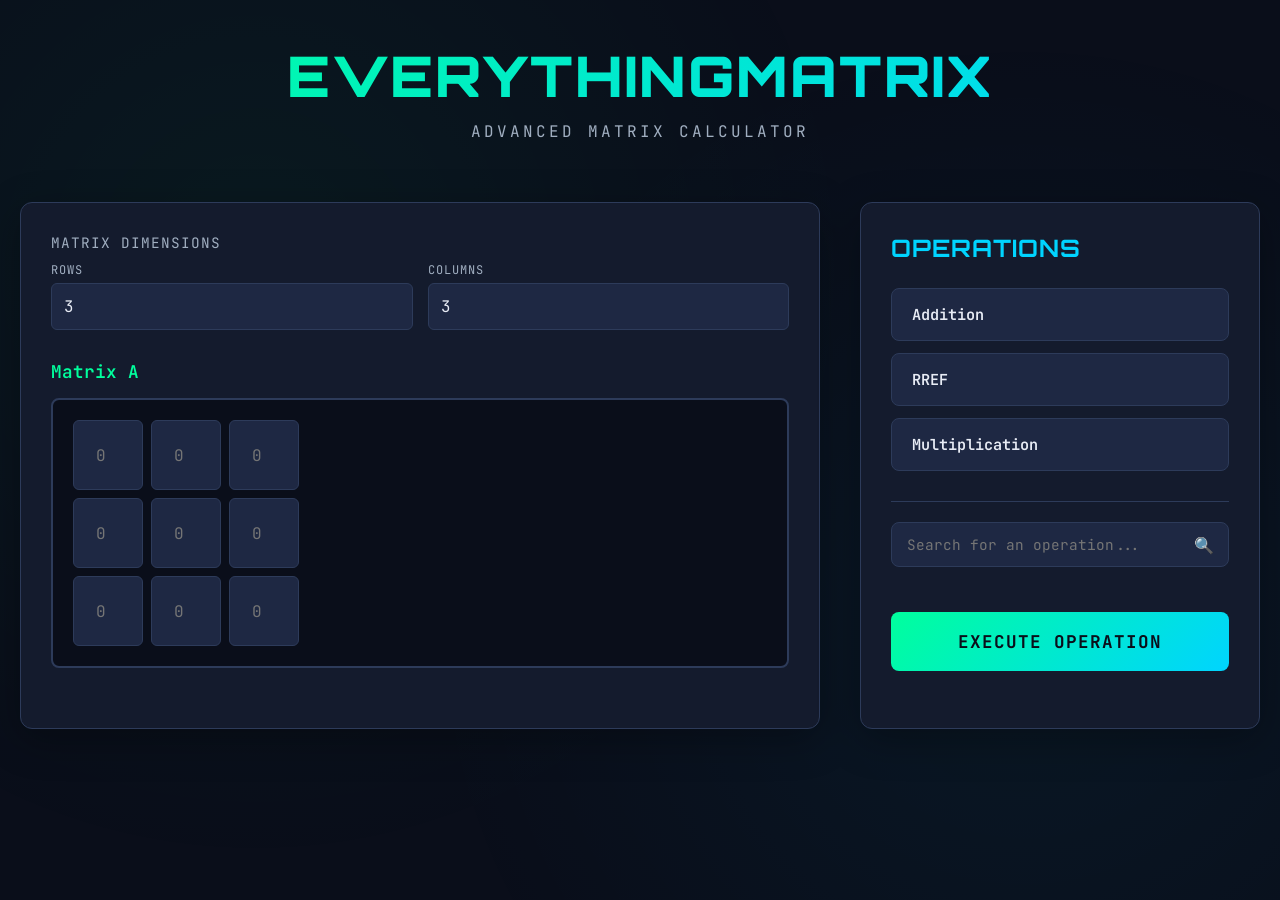
<file: index.html>
<!DOCTYPE html>
<html lang="en">
<head>
  <meta charset="UTF-8" />
  <meta name="viewport" content="width=device-width, initial-scale=1.0" />
  <title>EverythingMatrix</title>

  <link href="https://fonts.googleapis.com/css2?family=JetBrains+Mono:wght@400;600;700&family=Orbitron:wght@700;900&display=swap" rel="stylesheet">
  <link rel="stylesheet" href="src/styles/main.css" />
</head>

<body>
  <div class="container">
    <header>
      <h1>EverythingMatrix</h1>
      <p class="subtitle">Advanced Matrix Calculator</p>
    </header>

    <div class="main-content">
      <div class="matrix-section">
        <div class="size-selector">
          <label>Matrix Dimensions</label>
          <div class="size-inputs">
            <div class="size-input-group">
              <label>Rows</label>
              <input type="number" id="rows" min="1" max="10" value="3" />
            </div>
            <div class="size-input-group">
              <label>Columns</label>
              <input type="number" id="cols" min="1" max="10" value="3" />
            </div>
          </div>
        </div>

        <div class="matrix-container">
          <div class="matrix-label">Matrix A</div>
          <div class="matrix-grid" id="matrixA"></div>
        </div>

        <div class="scalar-input-section" id="scalarSection">
          <label for="scalarValue">Scalar Value</label>
          <input type="number" id="scalarValue" step="0.01" value="1" />
        </div>

        <div class="matrix-b-container" id="matrixBContainer">
          <div class="matrix-label">Matrix B</div>
          <div class="matrix-grid" id="matrixB"></div>
        </div>

        <div class="result-section" id="resultSection">
          <h3>Result</h3>
          <div id="resultContent"></div>
        </div>
      </div>

      <div class="operations-panel">
        <h2>Operations</h2>

        <div class="quick-ops">
          <button class="op-button" data-op="addition">Addition</button>
          <button class="op-button" data-op="rref">RREF</button>
          <button class="op-button" data-op="multiplication">Multiplication</button>
        </div>

        <div class="search-section">
          <div class="search-box">
            <input type="text" class="search-input" id="searchInput" placeholder="Search for an operation..." />
            <span class="search-icon">🔍</span>
          </div>
          <div class="operation-list" id="operationList"></div>
        </div>

        <button class="execute-button" id="executeButton">Execute Operation</button>
      </div>
    </div>
  </div>

  <script type="module" src="src/js/main.js"></script>
</body>
</html>
</file>
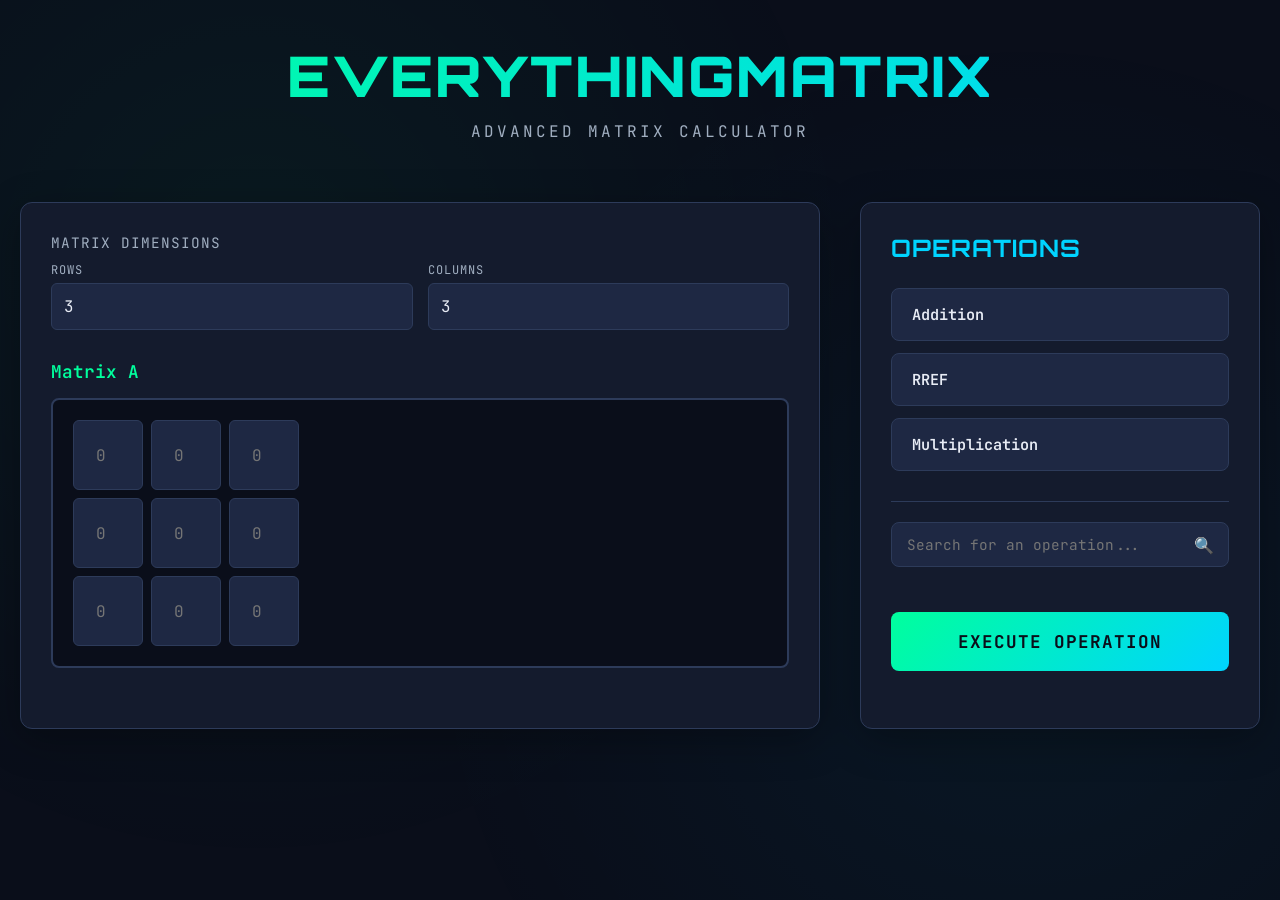
<file: public/index.html>
<!DOCTYPE html>
<html lang="en">
<head>
  <meta charset="UTF-8" />
  <meta name="viewport" content="width=device-width, initial-scale=1.0" />
  <title>EverythingMatrix</title>

  <link href="https://fonts.googleapis.com/css2?family=JetBrains+Mono:wght@400;600;700&family=Orbitron:wght@700;900&display=swap" rel="stylesheet">
  <link rel="stylesheet" href="../src/styles/main.css" />
</head>

<body>
  <div class="container">
    <header>
      <h1>EverythingMatrix</h1>
      <p class="subtitle">Advanced Matrix Calculator</p>
    </header>

    <div class="main-content">
      <div class="matrix-section">
        <div class="size-selector">
          <label>Matrix Dimensions</label>
          <div class="size-inputs">
            <div class="size-input-group">
              <label>Rows</label>
              <input type="number" id="rows" min="1" max="10" value="3" />
            </div>
            <div class="size-input-group">
              <label>Columns</label>
              <input type="number" id="cols" min="1" max="10" value="3" />
            </div>
          </div>
        </div>

        <div class="matrix-container">
          <div class="matrix-label">Matrix A</div>
          <div class="matrix-grid" id="matrixA"></div>
        </div>

        <div class="scalar-input-section" id="scalarSection">
          <label for="scalarValue">Scalar Value</label>
          <input type="number" id="scalarValue" step="0.01" value="1" />
        </div>

        <div class="matrix-b-container" id="matrixBContainer">
          <div class="matrix-label">Matrix B</div>
          <div class="matrix-grid" id="matrixB"></div>
        </div>

        <div class="result-section" id="resultSection">
          <h3>Result</h3>
          <div id="resultContent"></div>
        </div>
      </div>

      <div class="operations-panel">
        <h2>Operations</h2>

        <div class="quick-ops">
          <button class="op-button" data-op="addition">Addition</button>
          <button class="op-button" data-op="rref">RREF</button>
          <button class="op-button" data-op="multiplication">Multiplication</button>
        </div>

        <div class="search-section">
          <div class="search-box">
            <input type="text" class="search-input" id="searchInput" placeholder="Search for an operation..." />
            <span class="search-icon">🔍</span>
          </div>
          <div class="operation-list" id="operationList"></div>
        </div>

        <button class="execute-button" id="executeButton">Execute Operation</button>
      </div>
    </div>
  </div>

  <script type="module" src="../src/js/main.js"></script>
</body>
</html>
</file>
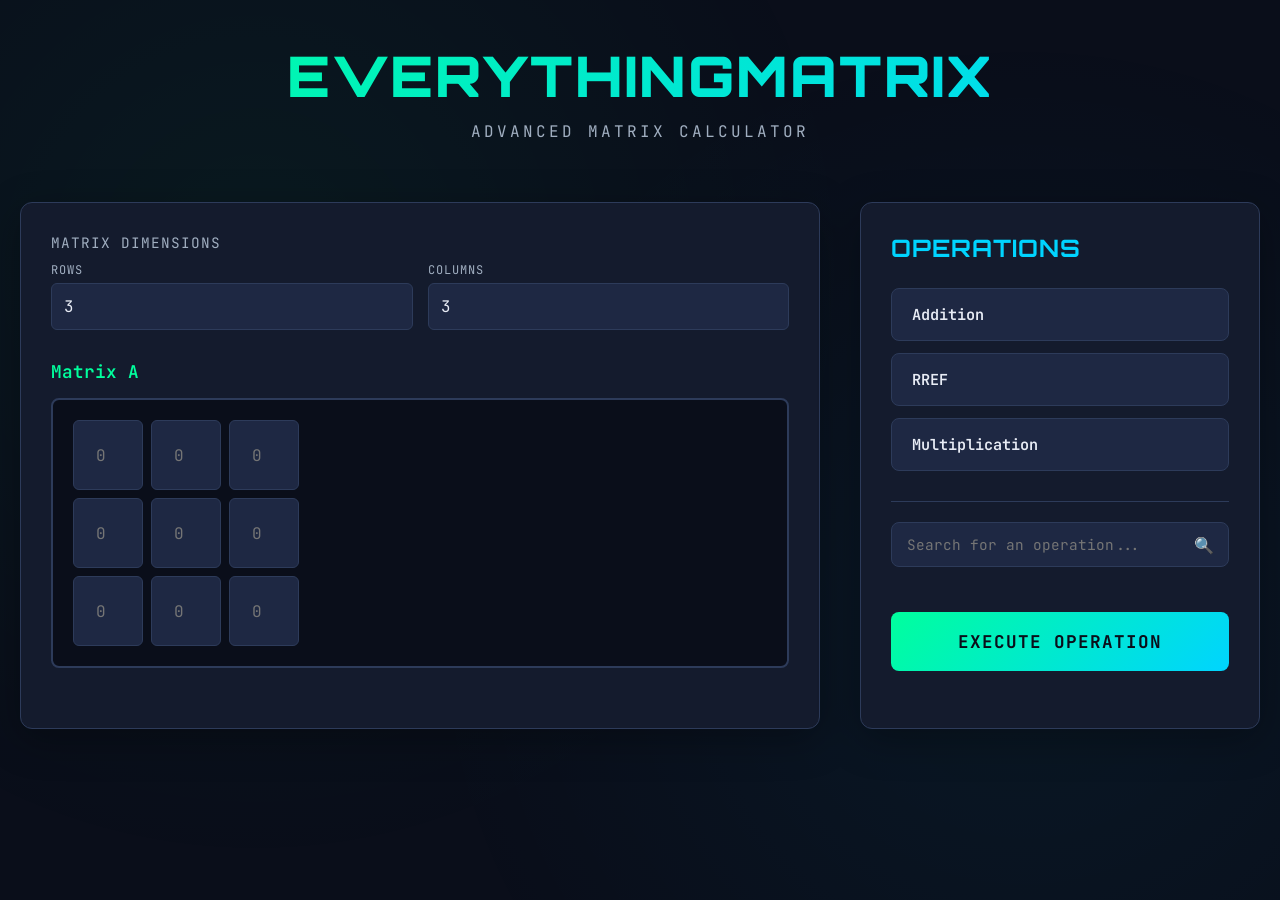
<file: EverythingMatrix.html>
<!DOCTYPE html>
<html lang="en">
<head>
    <meta charset="UTF-8">
    <meta name="viewport" content="width=device-width, initial-scale=1.0">
    <title>EverythingMatrix</title>
    <link href="https://fonts.googleapis.com/css2?family=JetBrains+Mono:wght@400;600;700&family=Orbitron:wght@700;900&display=swap" rel="stylesheet">
    <style>
        :root {
            --bg-primary: #0a0e1a;
            --bg-secondary: #141b2d;
            --bg-tertiary: #1e2843;
            --accent-primary: #00ff9d;
            --accent-secondary: #00d4ff;
            --text-primary: #e8ecf5;
            --text-secondary: #a0aec0;
            --border-color: #2d3b5a;
            --hover-bg: #253152;
            --error: #ff4757;
            --success: #00ff9d;
        }

        * {
            margin: 0;
            padding: 0;
            box-sizing: border-box;
        }

        body {
            font-family: 'JetBrains Mono', monospace;
            background: var(--bg-primary);
            color: var(--text-primary);
            min-height: 100vh;
            overflow-x: hidden;
        }

        /* Animated background */
        body::before {
            content: '';
            position: fixed;
            top: 0;
            left: 0;
            width: 100%;
            height: 100%;
            background: 
                radial-gradient(circle at 20% 30%, rgba(0, 255, 157, 0.05) 0%, transparent 50%),
                radial-gradient(circle at 80% 70%, rgba(0, 212, 255, 0.05) 0%, transparent 50%);
            pointer-events: none;
            z-index: 0;
        }

        .container {
            position: relative;
            z-index: 1;
            max-width: 1400px;
            margin: 0 auto;
            padding: 40px 20px;
        }

        header {
            text-align: center;
            margin-bottom: 60px;
            animation: slideDown 0.8s ease-out;
        }

        @keyframes slideDown {
            from {
                opacity: 0;
                transform: translateY(-30px);
            }
            to {
                opacity: 1;
                transform: translateY(0);
            }
        }

        h1 {
            font-family: 'Orbitron', sans-serif;
            font-size: 3.5rem;
            font-weight: 900;
            background: linear-gradient(135deg, var(--accent-primary), var(--accent-secondary));
            -webkit-background-clip: text;
            -webkit-text-fill-color: transparent;
            background-clip: text;
            margin-bottom: 10px;
            letter-spacing: 2px;
            text-transform: uppercase;
        }

        .subtitle {
            color: var(--text-secondary);
            font-size: 1rem;
            letter-spacing: 3px;
            text-transform: uppercase;
        }

        .main-content {
            display: grid;
            grid-template-columns: 1fr 400px;
            gap: 40px;
            animation: fadeIn 1s ease-out 0.3s both;
        }

        @keyframes fadeIn {
            from {
                opacity: 0;
                transform: translateY(20px);
            }
            to {
                opacity: 1;
                transform: translateY(0);
            }
        }

        .matrix-section {
            background: var(--bg-secondary);
            border: 1px solid var(--border-color);
            border-radius: 12px;
            padding: 30px;
            box-shadow: 0 10px 40px rgba(0, 0, 0, 0.3);
        }

        .size-selector {
            margin-bottom: 30px;
        }

        .size-selector label {
            display: block;
            margin-bottom: 10px;
            color: var(--text-secondary);
            font-size: 0.9rem;
            text-transform: uppercase;
            letter-spacing: 1px;
        }

        .size-inputs {
            display: flex;
            gap: 15px;
            align-items: center;
        }

        .size-input-group {
            flex: 1;
        }

        .size-input-group label {
            display: block;
            margin-bottom: 5px;
            font-size: 0.75rem;
        }

        input[type="number"] {
            width: 100%;
            padding: 12px;
            background: var(--bg-tertiary);
            border: 1px solid var(--border-color);
            border-radius: 6px;
            color: var(--text-primary);
            font-family: 'JetBrains Mono', monospace;
            font-size: 1rem;
            transition: all 0.3s ease;
        }

        input[type="number"]:focus {
            outline: none;
            border-color: var(--accent-primary);
            box-shadow: 0 0 0 3px rgba(0, 255, 157, 0.1);
        }

        .matrix-container {
            margin-bottom: 30px;
        }

        .matrix-label {
            margin-bottom: 15px;
            font-size: 1.1rem;
            font-weight: 600;
            color: var(--accent-primary);
        }

        .matrix-grid {
            display: grid;
            gap: 8px;
            padding: 20px;
            background: var(--bg-primary);
            border-radius: 8px;
            border: 2px solid var(--border-color);
            max-width: 100%;
            overflow-x: auto;
        }

        .matrix-input {
            width: 70px;
            height: 70px;
            padding: 10px;
            background: var(--bg-secondary);
            border: 1px solid var(--border-color);
            border-radius: 4px;
            color: var(--text-primary);
            font-family: 'JetBrains Mono', monospace;
            font-size: 1rem;
            text-align: center;
            transition: all 0.2s ease;
        }

        .matrix-input:focus {
            outline: none;
            border-color: var(--accent-secondary);
            background: var(--bg-tertiary);
            transform: scale(1.05);
        }

        .operations-panel {
            background: var(--bg-secondary);
            border: 1px solid var(--border-color);
            border-radius: 12px;
            padding: 30px;
            box-shadow: 0 10px 40px rgba(0, 0, 0, 0.3);
            position: sticky;
            top: 20px;
            max-height: calc(100vh - 40px);
            overflow-y: auto;
        }

        .operations-panel h2 {
            font-family: 'Orbitron', sans-serif;
            font-size: 1.5rem;
            margin-bottom: 25px;
            color: var(--accent-secondary);
            text-transform: uppercase;
            letter-spacing: 1px;
        }

        .quick-ops {
            display: grid;
            gap: 12px;
            margin-bottom: 30px;
        }

        .op-button {
            padding: 15px 20px;
            background: var(--bg-tertiary);
            border: 1px solid var(--border-color);
            border-radius: 8px;
            color: var(--text-primary);
            font-family: 'JetBrains Mono', monospace;
            font-size: 0.95rem;
            font-weight: 600;
            cursor: pointer;
            transition: all 0.3s ease;
            text-align: left;
            position: relative;
            overflow: hidden;
        }

        .op-button::before {
            content: '';
            position: absolute;
            top: 0;
            left: -100%;
            width: 100%;
            height: 100%;
            background: linear-gradient(90deg, transparent, rgba(0, 255, 157, 0.1), transparent);
            transition: left 0.5s ease;
        }

        .op-button:hover::before {
            left: 100%;
        }

        .op-button:hover {
            background: var(--hover-bg);
            border-color: var(--accent-primary);
            transform: translateX(5px);
        }

        .op-button.active {
            background: linear-gradient(135deg, rgba(0, 255, 157, 0.2), rgba(0, 212, 255, 0.2));
            border-color: var(--accent-primary);
        }

        .search-section {
            margin-top: 20px;
            padding-top: 20px;
            border-top: 1px solid var(--border-color);
        }

        .search-box {
            position: relative;
            margin-bottom: 15px;
        }

        .search-input {
            width: 100%;
            padding: 12px 40px 12px 15px;
            background: var(--bg-tertiary);
            border: 1px solid var(--border-color);
            border-radius: 8px;
            color: var(--text-primary);
            font-family: 'JetBrains Mono', monospace;
            font-size: 0.9rem;
            transition: all 0.3s ease;
        }

        .search-input:focus {
            outline: none;
            border-color: var(--accent-secondary);
            box-shadow: 0 0 0 3px rgba(0, 212, 255, 0.1);
        }

        .search-icon {
            position: absolute;
            right: 15px;
            top: 50%;
            transform: translateY(-50%);
            color: var(--text-secondary);
            pointer-events: none;
        }

        .operation-list {
            max-height: 300px;
            overflow-y: auto;
            display: none;
        }

        .operation-list.show {
            display: block;
        }

        .operation-item {
            padding: 10px 15px;
            cursor: pointer;
            border-radius: 6px;
            margin-bottom: 5px;
            font-size: 0.85rem;
            transition: all 0.2s ease;
            border: 1px solid transparent;
        }

        .operation-item:hover {
            background: var(--hover-bg);
            border-color: var(--border-color);
        }

        .execute-button {
            width: 100%;
            padding: 18px;
            background: linear-gradient(135deg, var(--accent-primary), var(--accent-secondary));
            border: none;
            border-radius: 8px;
            color: var(--bg-primary);
            font-family: 'JetBrains Mono', monospace;
            font-size: 1.1rem;
            font-weight: 700;
            cursor: pointer;
            margin-top: 30px;
            transition: all 0.3s ease;
            text-transform: uppercase;
            letter-spacing: 1px;
        }

        .execute-button:hover {
            transform: translateY(-2px);
            box-shadow: 0 10px 30px rgba(0, 255, 157, 0.3);
        }

        .execute-button:active {
            transform: translateY(0);
        }

        .result-section {
            margin-top: 40px;
            padding: 30px;
            background: var(--bg-secondary);
            border: 1px solid var(--border-color);
            border-radius: 12px;
            display: none;
            animation: slideUp 0.5s ease-out;
        }

        @keyframes slideUp {
            from {
                opacity: 0;
                transform: translateY(20px);
            }
            to {
                opacity: 1;
                transform: translateY(0);
            }
        }

        .result-section.show {
            display: block;
        }

        .result-section h3 {
            color: var(--accent-primary);
            margin-bottom: 20px;
            font-family: 'Orbitron', sans-serif;
        }

        .scalar-input-section {
            margin-top: 20px;
            padding: 20px;
            background: var(--bg-primary);
            border-radius: 8px;
            border: 1px solid var(--border-color);
            display: none;
        }

        .scalar-input-section.show {
            display: block;
        }

        .scalar-input-section label {
            display: block;
            margin-bottom: 10px;
            color: var(--text-secondary);
        }

        /* Scrollbar styling */
        ::-webkit-scrollbar {
            width: 8px;
            height: 8px;
        }

        ::-webkit-scrollbar-track {
            background: var(--bg-primary);
        }

        ::-webkit-scrollbar-thumb {
            background: var(--border-color);
            border-radius: 4px;
        }

        ::-webkit-scrollbar-thumb:hover {
            background: var(--accent-primary);
        }

        @media (max-width: 1024px) {
            .main-content {
                grid-template-columns: 1fr;
            }

            .operations-panel {
                position: static;
                max-height: none;
            }

            h1 {
                font-size: 2.5rem;
            }
        }

        .matrix-b-container {
            display: none;
            margin-top: 30px;
            padding-top: 30px;
            border-top: 2px solid var(--border-color);
        }

        .matrix-b-container.show {
            display: block;
        }

        .error-message {
            padding: 15px;
            background: rgba(255, 71, 87, 0.1);
            border: 1px solid var(--error);
            border-radius: 8px;
            color: var(--error);
            margin-top: 15px;
        }
    </style>
</head>
<body>
    <div class="container">
        <header>
            <h1>EverythingMatrix</h1>
            <p class="subtitle">Advanced Matrix Calculator</p>
        </header>

        <div class="main-content">
            <div class="matrix-section">
                <div class="size-selector">
                    <label>Matrix Dimensions</label>
                    <div class="size-inputs">
                        <div class="size-input-group">
                            <label>Rows</label>
                            <input type="number" id="rows" min="1" max="10" value="3">
                        </div>
                        <div class="size-input-group">
                            <label>Columns</label>
                            <input type="number" id="cols" min="1" max="10" value="3">
                        </div>
                    </div>
                </div>

                <div class="matrix-container">
                    <div class="matrix-label">Matrix A</div>
                    <div class="matrix-grid" id="matrixA"></div>
                </div>

                <div class="scalar-input-section" id="scalarSection">
                    <label for="scalarValue">Scalar Value</label>
                    <input type="number" id="scalarValue" step="0.01" value="1">
                </div>

                <div class="matrix-b-container" id="matrixBContainer">
                    <div class="matrix-label">Matrix B</div>
                    <div class="matrix-grid" id="matrixB"></div>
                </div>

                <div class="result-section" id="resultSection">
                    <h3>Result</h3>
                    <div id="resultContent"></div>
                </div>
            </div>

            <div class="operations-panel">
                <h2>Operations</h2>
                <div class="quick-ops">
                    <button class="op-button" data-op="addition">Addition</button>
                    <button class="op-button" data-op="rref">RREF</button>
                    <button class="op-button" data-op="multiplication">Multiplication</button>
                </div>

                <div class="search-section">
                    <div class="search-box">
                        <input type="text" class="search-input" id="searchInput" placeholder="Search for an operation...">
                        <span class="search-icon">🔍</span>
                    </div>
                    <div class="operation-list" id="operationList"></div>
                </div>

                <button class="execute-button" id="executeButton">Execute Operation</button>
            </div>
        </div>
    </div>

    <script>
        // All matrix operations
        const allOperations = [
            { name: 'Addition', id: 'addition', needsSecondMatrix: true },
            { name: 'Subtraction', id: 'subtraction', needsSecondMatrix: true },
            { name: 'Scalar Multiplication', id: 'scalar_mult', needsScalar: true },
            { name: 'Matrix Multiplication', id: 'multiplication', needsSecondMatrix: true },
            { name: 'Element-wise (Hadamard) Multiplication', id: 'hadamard', needsSecondMatrix: true },
            { name: 'Matrix Powers', id: 'matrix_power', needsScalar: true },
            { name: 'Element-wise Powers', id: 'element_power', needsScalar: true },
            { name: 'Transpose', id: 'transpose' },
            { name: 'Conjugate Transpose', id: 'conjugate_transpose' },
            { name: 'Row Echelon Form', id: 'ref' },
            { name: 'Reduced Row Echelon Form (RREF)', id: 'rref' },
            { name: 'Matrix Inverse', id: 'inverse' },
            { name: 'Determinant', id: 'determinant' },
            { name: 'Trace', id: 'trace' },
            { name: 'Rank', id: 'rank' },
            { name: 'Eigenvalues', id: 'eigenvalues' },
            { name: 'Eigenvectors', id: 'eigenvectors' },
            { name: 'Singular Value Decomposition (SVD)', id: 'svd' },
            { name: 'LU Factorization', id: 'lu' },
            { name: 'QR Factorization', id: 'qr' },
            { name: 'Cholesky Factorization', id: 'cholesky' },
            { name: 'Null Space', id: 'null_space' },
            { name: 'Column Space', id: 'column_space' },
            { name: 'Row Space', id: 'row_space' },
            { name: 'Gram-Schmidt Orthogonalization', id: 'gram_schmidt' },
            { name: 'Frobenius Norm', id: 'frobenius_norm' },
            { name: 'Condition Number', id: 'condition_number' },
            { name: 'Symmetry Test', id: 'is_symmetric' },
            { name: 'Diagonal Extraction', id: 'diagonal' },
            { name: 'Upper Triangular', id: 'upper_triangular' },
            { name: 'Lower Triangular', id: 'lower_triangular' }
        ];

        let currentOperation = null;
        let rows = 3, cols = 3;

        // Initialize
        document.addEventListener('DOMContentLoaded', () => {
            updateMatrixGrid();
            setupEventListeners();
        });

        function setupEventListeners() {
            document.getElementById('rows').addEventListener('change', updateMatrixGrid);
            document.getElementById('cols').addEventListener('change', updateMatrixGrid);
            document.getElementById('searchInput').addEventListener('input', filterOperations);
            document.getElementById('executeButton').addEventListener('click', executeOperation);

            // Quick operation buttons
            document.querySelectorAll('.op-button').forEach(btn => {
                btn.addEventListener('click', () => selectOperation(btn.dataset.op));
            });
        }

        function updateMatrixGrid() {
            rows = parseInt(document.getElementById('rows').value);
            cols = parseInt(document.getElementById('cols').value);

            createMatrixGrid('matrixA', rows, cols);
            
            if (currentOperation && allOperations.find(op => op.id === currentOperation)?.needsSecondMatrix) {
                createMatrixGrid('matrixB', rows, cols);
            }
        }

        function createMatrixGrid(containerId, r, c) {
            const container = document.getElementById(containerId);
            container.innerHTML = '';
            container.style.gridTemplateColumns = `repeat(${c}, 70px)`;

            for (let i = 0; i < r; i++) {
                for (let j = 0; j < c; j++) {
                    const input = document.createElement('input');
                    input.type = 'number';
                    input.step = '0.01';
                    input.className = 'matrix-input';
                    input.dataset.row = i;
                    input.dataset.col = j;
                    input.placeholder = '0';
                    container.appendChild(input);
                }
            }
        }

        function filterOperations() {
            const searchTerm = document.getElementById('searchInput').value.toLowerCase();
            const listContainer = document.getElementById('operationList');

            if (searchTerm === '') {
                listContainer.classList.remove('show');
                return;
            }

            const filtered = allOperations.filter(op => 
                op.name.toLowerCase().includes(searchTerm)
            );

            listContainer.innerHTML = '';
            filtered.forEach(op => {
                const item = document.createElement('div');
                item.className = 'operation-item';
                item.textContent = op.name;
                item.addEventListener('click', () => selectOperation(op.id));
                listContainer.appendChild(item);
            });

            listContainer.classList.add('show');
        }

        function selectOperation(opId) {
            currentOperation = opId;
            const operation = allOperations.find(op => op.id === opId);

            // Update UI
            document.querySelectorAll('.op-button').forEach(btn => {
                btn.classList.toggle('active', btn.dataset.op === opId);
            });

            // Show/hide matrix B
            const matrixBContainer = document.getElementById('matrixBContainer');
            if (operation.needsSecondMatrix) {
                matrixBContainer.classList.add('show');
                createMatrixGrid('matrixB', rows, cols);
            } else {
                matrixBContainer.classList.remove('show');
            }

            // Show/hide scalar input
            const scalarSection = document.getElementById('scalarSection');
            if (operation.needsScalar) {
                scalarSection.classList.add('show');
            } else {
                scalarSection.classList.remove('show');
            }

            // Hide search results
            document.getElementById('operationList').classList.remove('show');
            document.getElementById('searchInput').value = '';
        }

        function getMatrixValues(containerId) {
            const inputs = document.querySelectorAll(`#${containerId} .matrix-input`);
            const matrix = [];
            
            for (let i = 0; i < rows; i++) {
                matrix[i] = [];
                for (let j = 0; j < cols; j++) {
                    const value = inputs[i * cols + j].value;
                    matrix[i][j] = value === '' ? 0 : parseFloat(value);
                }
            }
            
            return matrix;
        }

        function executeOperation() {
            if (!currentOperation) {
                alert('Please select an operation first');
                return;
            }

            const matrixA = getMatrixValues('matrixA');
            const operation = allOperations.find(op => op.id === currentOperation);
            let result;

            try {
                if (operation.needsSecondMatrix) {
                    const matrixB = getMatrixValues('matrixB');
                    result = performTwoMatrixOperation(currentOperation, matrixA, matrixB);
                } else if (operation.needsScalar) {
                    const scalar = parseFloat(document.getElementById('scalarValue').value);
                    result = performScalarOperation(currentOperation, matrixA, scalar);
                } else {
                    result = performSingleMatrixOperation(currentOperation, matrixA);
                }

                displayResult(result);
            } catch (error) {
                displayError(error.message);
            }
        }

        function performTwoMatrixOperation(op, A, B) {
            switch(op) {
                case 'addition':
                    return matrixAdd(A, B);
                case 'subtraction':
                    return matrixSubtract(A, B);
                case 'multiplication':
                    return matrixMultiply(A, B);
                case 'hadamard':
                    return hadamardProduct(A, B);
                default:
                    throw new Error('Operation not implemented');
            }
        }

        function performScalarOperation(op, A, scalar) {
            switch(op) {
                case 'scalar_mult':
                    return scalarMultiply(A, scalar);
                case 'matrix_power':
                    return matrixPower(A, Math.round(scalar));
                case 'element_power':
                    return elementPower(A, scalar);
                default:
                    throw new Error('Operation not implemented');
            }
        }

        function performSingleMatrixOperation(op, A) {
            switch(op) {
                case 'transpose':
                    return transpose(A);
                case 'rref':
                    return rref(A);
                case 'ref':
                    return ref(A);
                case 'determinant':
                    return { value: determinant(A) };
                case 'trace':
                    return { value: trace(A) };
                case 'rank':
                    return { value: rank(A) };
                case 'inverse':
                    return inverse(A);
                case 'is_symmetric':
                    return { value: isSymmetric(A) ? 'Yes' : 'No' };
                case 'diagonal':
                    return { vector: getDiagonal(A) };
                case 'upper_triangular':
                    return upperTriangular(A);
                case 'lower_triangular':
                    return lowerTriangular(A);
                case 'frobenius_norm':
                    return { value: frobeniusNorm(A) };
                default:
                    throw new Error('Operation not yet implemented');
            }
        }

        // Matrix operations implementations
        function matrixAdd(A, B) {
            if (A.length !== B.length || A[0].length !== B[0].length) {
                throw new Error('Matrices must have the same dimensions');
            }
            return A.map((row, i) => row.map((val, j) => val + B[i][j]));
        }

        function matrixSubtract(A, B) {
            if (A.length !== B.length || A[0].length !== B[0].length) {
                throw new Error('Matrices must have the same dimensions');
            }
            return A.map((row, i) => row.map((val, j) => val - B[i][j]));
        }

        function scalarMultiply(A, scalar) {
            return A.map(row => row.map(val => val * scalar));
        }

        function matrixMultiply(A, B) {
            if (A[0].length !== B.length) {
                throw new Error('Invalid dimensions for multiplication');
            }
            const result = Array(A.length).fill(0).map(() => Array(B[0].length).fill(0));
            for (let i = 0; i < A.length; i++) {
                for (let j = 0; j < B[0].length; j++) {
                    for (let k = 0; k < A[0].length; k++) {
                        result[i][j] += A[i][k] * B[k][j];
                    }
                }
            }
            return result;
        }

        function hadamardProduct(A, B) {
            if (A.length !== B.length || A[0].length !== B[0].length) {
                throw new Error('Matrices must have the same dimensions');
            }
            return A.map((row, i) => row.map((val, j) => val * B[i][j]));
        }

        function transpose(A) {
            return A[0].map((_, i) => A.map(row => row[i]));
        }

        function rref(A) {
            const matrix = A.map(row => [...row]);
            const rows = matrix.length;
            const cols = matrix[0].length;
            let lead = 0;

            for (let r = 0; r < rows; r++) {
                if (lead >= cols) return matrix;

                let i = r;
                while (Math.abs(matrix[i][lead]) < 1e-10) {
                    i++;
                    if (i === rows) {
                        i = r;
                        lead++;
                        if (lead === cols) return matrix;
                    }
                }

                [matrix[i], matrix[r]] = [matrix[r], matrix[i]];

                const lv = matrix[r][lead];
                matrix[r] = matrix[r].map(val => val / lv);

                for (let i = 0; i < rows; i++) {
                    if (i !== r) {
                        const lv = matrix[i][lead];
                        matrix[i] = matrix[i].map((val, j) => val - lv * matrix[r][j]);
                    }
                }
                lead++;
            }

            return matrix;
        }

        function ref(A) {
            const matrix = A.map(row => [...row]);
            const rows = matrix.length;
            const cols = matrix[0].length;
            let lead = 0;

            for (let r = 0; r < rows; r++) {
                if (lead >= cols) return matrix;

                let i = r;
                while (Math.abs(matrix[i][lead]) < 1e-10) {
                    i++;
                    if (i === rows) {
                        i = r;
                        lead++;
                        if (lead === cols) return matrix;
                    }
                }

                [matrix[i], matrix[r]] = [matrix[r], matrix[i]];

                const lv = matrix[r][lead];
                matrix[r] = matrix[r].map(val => val / lv);

                for (let i = r + 1; i < rows; i++) {
                    const lv = matrix[i][lead];
                    matrix[i] = matrix[i].map((val, j) => val - lv * matrix[r][j]);
                }
                lead++;
            }

            return matrix;
        }

        function determinant(A) {
            const n = A.length;
            if (n !== A[0].length) throw new Error('Matrix must be square');
            if (n === 1) return A[0][0];
            if (n === 2) return A[0][0] * A[1][1] - A[0][1] * A[1][0];

            let det = 0;
            for (let j = 0; j < n; j++) {
                const minor = A.slice(1).map(row => row.filter((_, i) => i !== j));
                det += Math.pow(-1, j) * A[0][j] * determinant(minor);
            }
            return det;
        }

        function trace(A) {
            if (A.length !== A[0].length) throw new Error('Matrix must be square');
            return A.reduce((sum, row, i) => sum + row[i], 0);
        }

        function rank(A) {
            const rrefMatrix = rref(A);
            return rrefMatrix.filter(row => row.some(val => Math.abs(val) > 1e-10)).length;
        }

        function inverse(A) {
            const n = A.length;
            if (n !== A[0].length) throw new Error('Matrix must be square');
            
            const det = determinant(A);
            if (Math.abs(det) < 1e-10) throw new Error('Matrix is singular (non-invertible)');

            const augmented = A.map((row, i) => [...row, ...Array(n).fill(0).map((_, j) => i === j ? 1 : 0)]);
            const rrefAug = rref(augmented);
            return rrefAug.map(row => row.slice(n));
        }

        function matrixPower(A, n) {
            if (A.length !== A[0].length) throw new Error('Matrix must be square');
            if (n === 0) return A.map((row, i) => row.map((_, j) => i === j ? 1 : 0));
            if (n === 1) return A;
            
            let result = A;
            for (let i = 1; i < n; i++) {
                result = matrixMultiply(result, A);
            }
            return result;
        }

        function elementPower(A, power) {
            return A.map(row => row.map(val => Math.pow(val, power)));
        }

        function isSymmetric(A) {
            if (A.length !== A[0].length) return false;
            for (let i = 0; i < A.length; i++) {
                for (let j = i + 1; j < A.length; j++) {
                    if (Math.abs(A[i][j] - A[j][i]) > 1e-10) return false;
                }
            }
            return true;
        }

        function getDiagonal(A) {
            const n = Math.min(A.length, A[0].length);
            return Array(n).fill(0).map((_, i) => A[i][i]);
        }

        function upperTriangular(A) {
            return A.map((row, i) => row.map((val, j) => j >= i ? val : 0));
        }

        function lowerTriangular(A) {
            return A.map((row, i) => row.map((val, j) => j <= i ? val : 0));
        }

        function frobeniusNorm(A) {
            return Math.sqrt(A.reduce((sum, row) => 
                sum + row.reduce((rowSum, val) => rowSum + val * val, 0), 0));
        }

        function displayResult(result) {
            const resultSection = document.getElementById('resultSection');
            const resultContent = document.getElementById('resultContent');
            
            resultSection.classList.add('show');

            if (Array.isArray(result)) {
                // Matrix result
                const matrixHtml = `
                    <div class="matrix-grid" style="grid-template-columns: repeat(${result[0].length}, 70px);">
                        ${result.map(row => row.map(val => 
                            `<input type="text" class="matrix-input" value="${val.toFixed(4)}" readonly>`
                        ).join('')).join('')}
                    </div>
                `;
                resultContent.innerHTML = matrixHtml;
            } else if (result.value !== undefined) {
                // Scalar result
                resultContent.innerHTML = `
                    <div style="font-size: 1.5rem; color: var(--accent-primary); text-align: center; padding: 20px;">
                        ${typeof result.value === 'number' ? result.value.toFixed(6) : result.value}
                    </div>
                `;
            } else if (result.vector) {
                // Vector result
                resultContent.innerHTML = `
                    <div style="color: var(--text-secondary);">
                        [${result.vector.map(v => v.toFixed(4)).join(', ')}]
                    </div>
                `;
            }
        }

        function displayError(message) {
            const resultSection = document.getElementById('resultSection');
            const resultContent = document.getElementById('resultContent');
            
            resultSection.classList.add('show');
            resultContent.innerHTML = `<div class="error-message">${message}</div>`;
        }
    </script>
</body>
</html>
</file>
<file: src/styles/main.css>
:root {
  --bg-primary: #0a0e1a;
  --bg-secondary: #141b2d;
  --bg-tertiary: #1e2843;
  --accent-primary: #00ff9d;
  --accent-secondary: #00d4ff;
  --text-primary: #e8ecf5;
  --text-secondary: #a0aec0;
  --border-color: #2d3b5a;
  --hover-bg: #253152;
  --error: #ff4757;
  --success: #00ff9d;
}

* { margin:0; padding:0; box-sizing:border-box; }

body {
  font-family: 'JetBrains Mono', monospace;
  background: var(--bg-primary);
  color: var(--text-primary);
  min-height: 100vh;
  overflow-x: hidden;
}

/* Animated background */
body::before {
  content: '';
  position: fixed;
  top:0; left:0;
  width:100%; height:100%;
  background:
    radial-gradient(circle at 20% 30%, rgba(0, 255, 157, 0.05) 0%, transparent 50%),
    radial-gradient(circle at 80% 70%, rgba(0, 212, 255, 0.05) 0%, transparent 50%);
  pointer-events: none;
  z-index: 0;
}

.container {
  position: relative;
  z-index: 1;
  max-width: 1400px;
  margin: 0 auto;
  padding: 40px 20px;
}

header {
  text-align: center;
  margin-bottom: 60px;
  animation: slideDown 0.8s ease-out;
}

@keyframes slideDown {
  from { opacity:0; transform: translateY(-30px); }
  to   { opacity:1; transform: translateY(0); }
}

h1 {
  font-family: 'Orbitron', sans-serif;
  font-size: 3.5rem;
  font-weight: 900;
  background: linear-gradient(135deg, var(--accent-primary), var(--accent-secondary));
  -webkit-background-clip: text;
  -webkit-text-fill-color: transparent;
  background-clip: text;
  margin-bottom: 10px;
  letter-spacing: 2px;
  text-transform: uppercase;
}

.subtitle {
  color: var(--text-secondary);
  font-size: 1rem;
  letter-spacing: 3px;
  text-transform: uppercase;
}

.main-content {
  display: grid;
  grid-template-columns: 1fr 400px;
  gap: 40px;
  animation: fadeIn 1s ease-out 0.3s both;
}

@keyframes fadeIn {
  from { opacity:0; transform: translateY(20px); }
  to   { opacity:1; transform: translateY(0); }
}

.matrix-section,
.operations-panel {
  background: var(--bg-secondary);
  border: 1px solid var(--border-color);
  border-radius: 12px;
  padding: 30px;
  box-shadow: 0 10px 40px rgba(0, 0, 0, 0.3);
}

.size-selector { margin-bottom: 30px; }
.size-selector label {
  display:block;
  margin-bottom: 10px;
  color: var(--text-secondary);
  font-size: 0.9rem;
  text-transform: uppercase;
  letter-spacing: 1px;
}

.size-inputs { display:flex; gap:15px; align-items:center; }
.size-input-group { flex: 1; }
.size-input-group label { display:block; margin-bottom: 5px; font-size: 0.75rem; }

input[type="number"] {
  width:100%;
  padding: 12px;
  background: var(--bg-tertiary);
  border: 1px solid var(--border-color);
  border-radius: 6px;
  color: var(--text-primary);
  font-family: 'JetBrains Mono', monospace;
  font-size: 1rem;
  transition: all 0.3s ease;
}

input[type="number"]:focus {
  outline:none;
  border-color: var(--accent-primary);
  box-shadow: 0 0 0 3px rgba(0, 255, 157, 0.1);
}

.matrix-container { margin-bottom: 30px; }

.matrix-label {
  margin-bottom: 15px;
  font-size: 1.1rem;
  font-weight: 600;
  color: var(--accent-primary);
}

.matrix-grid {
  display:grid;
  gap: 8px;
  padding: 20px;
  background: var(--bg-primary);
  border-radius: 8px;
  border: 2px solid var(--border-color);
  max-width:100%;
  overflow-x:auto;
}

.matrix-input {
  width: 70px;
  height: 70px;
  padding: 10px;
  background: var(--bg-secondary);
  border: 1px solid var(--border-color);
  border-radius: 4px;
  color: var(--text-primary);
  font-family: 'JetBrains Mono', monospace;
  font-size: 1rem;
  text-align:center;
  transition: all 0.2s ease;
}

.matrix-input:focus {
  outline:none;
  border-color: var(--accent-secondary);
  background: var(--bg-tertiary);
  transform: scale(1.05);
}

.operations-panel {
  position: sticky;
  top: 20px;
  max-height: calc(100vh - 40px);
  overflow-y: auto;
}

.operations-panel h2 {
  font-family: 'Orbitron', sans-serif;
  font-size: 1.5rem;
  margin-bottom: 25px;
  color: var(--accent-secondary);
  text-transform: uppercase;
  letter-spacing: 1px;
}

.quick-ops { display:grid; gap:12px; margin-bottom: 30px; }

.op-button {
  padding: 15px 20px;
  background: var(--bg-tertiary);
  border: 1px solid var(--border-color);
  border-radius: 8px;
  color: var(--text-primary);
  font-family: 'JetBrains Mono', monospace;
  font-size: 0.95rem;
  font-weight: 600;
  cursor:pointer;
  transition: all 0.3s ease;
  text-align:left;
  position: relative;
  overflow:hidden;
}

.op-button::before {
  content:'';
  position:absolute;
  top:0; left:-100%;
  width:100%; height:100%;
  background: linear-gradient(90deg, transparent, rgba(0, 255, 157, 0.1), transparent);
  transition: left 0.5s ease;
}

.op-button:hover::before { left: 100%; }
.op-button:hover {
  background: var(--hover-bg);
  border-color: var(--accent-primary);
  transform: translateX(5px);
}

.op-button.active {
  background: linear-gradient(135deg, rgba(0, 255, 157, 0.2), rgba(0, 212, 255, 0.2));
  border-color: var(--accent-primary);
}

.search-section {
  margin-top: 20px;
  padding-top: 20px;
  border-top: 1px solid var(--border-color);
}

.search-box { position:relative; margin-bottom: 15px; }

.search-input {
  width:100%;
  padding: 12px 40px 12px 15px;
  background: var(--bg-tertiary);
  border: 1px solid var(--border-color);
  border-radius: 8px;
  color: var(--text-primary);
  font-family: 'JetBrains Mono', monospace;
  font-size: 0.9rem;
  transition: all 0.3s ease;
}

.search-input:focus {
  outline:none;
  border-color: var(--accent-secondary);
  box-shadow: 0 0 0 3px rgba(0, 212, 255, 0.1);
}

.search-icon {
  position:absolute;
  right: 15px;
  top: 50%;
  transform: translateY(-50%);
  color: var(--text-secondary);
  pointer-events:none;
}

.operation-list { max-height: 300px; overflow-y:auto; display:none; }
.operation-list.show { display:block; }

.operation-item {
  padding: 10px 15px;
  cursor:pointer;
  border-radius: 6px;
  margin-bottom: 5px;
  font-size: 0.85rem;
  transition: all 0.2s ease;
  border: 1px solid transparent;
}
.operation-item:hover {
  background: var(--hover-bg);
  border-color: var(--border-color);
}

.execute-button {
  width:100%;
  padding: 18px;
  background: linear-gradient(135deg, var(--accent-primary), var(--accent-secondary));
  border:none;
  border-radius: 8px;
  color: var(--bg-primary);
  font-family: 'JetBrains Mono', monospace;
  font-size: 1.1rem;
  font-weight: 700;
  cursor:pointer;
  margin-top: 30px;
  transition: all 0.3s ease;
  text-transform: uppercase;
  letter-spacing: 1px;
}

.execute-button:hover {
  transform: translateY(-2px);
  box-shadow: 0 10px 30px rgba(0, 255, 157, 0.3);
}
.execute-button:active { transform: translateY(0); }

.result-section {
  margin-top: 40px;
  padding: 30px;
  background: var(--bg-secondary);
  border: 1px solid var(--border-color);
  border-radius: 12px;
  display:none;
  animation: slideUp 0.5s ease-out;
}

@keyframes slideUp {
  from { opacity:0; transform: translateY(20px); }
  to   { opacity:1; transform: translateY(0); }
}

.result-section.show { display:block; }
.result-section h3 { color: var(--accent-primary); margin-bottom: 20px; font-family: 'Orbitron', sans-serif; }

.scalar-input-section {
  margin-top: 20px;
  padding: 20px;
  background: var(--bg-primary);
  border-radius: 8px;
  border: 1px solid var(--border-color);
  display:none;
}
.scalar-input-section.show { display:block; }
.scalar-input-section label { display:block; margin-bottom: 10px; color: var(--text-secondary); }

.matrix-b-container {
  display:none;
  margin-top: 30px;
  padding-top: 30px;
  border-top: 2px solid var(--border-color);
}
.matrix-b-container.show { display:block; }

.error-message {
  padding: 15px;
  background: rgba(255, 71, 87, 0.1);
  border: 1px solid var(--error);
  border-radius: 8px;
  color: var(--error);
  margin-top: 15px;
}

/* Scrollbar styling */
::-webkit-scrollbar { width: 8px; height: 8px; }
::-webkit-scrollbar-track { background: var(--bg-primary); }
::-webkit-scrollbar-thumb { background: var(--border-color); border-radius: 4px; }
::-webkit-scrollbar-thumb:hover { background: var(--accent-primary); }

@media (max-width: 1024px) {
  .main-content { grid-template-columns: 1fr; }
  .operations-panel { position: static; max-height: none; }
  h1 { font-size: 2.5rem; }
}
</file>
